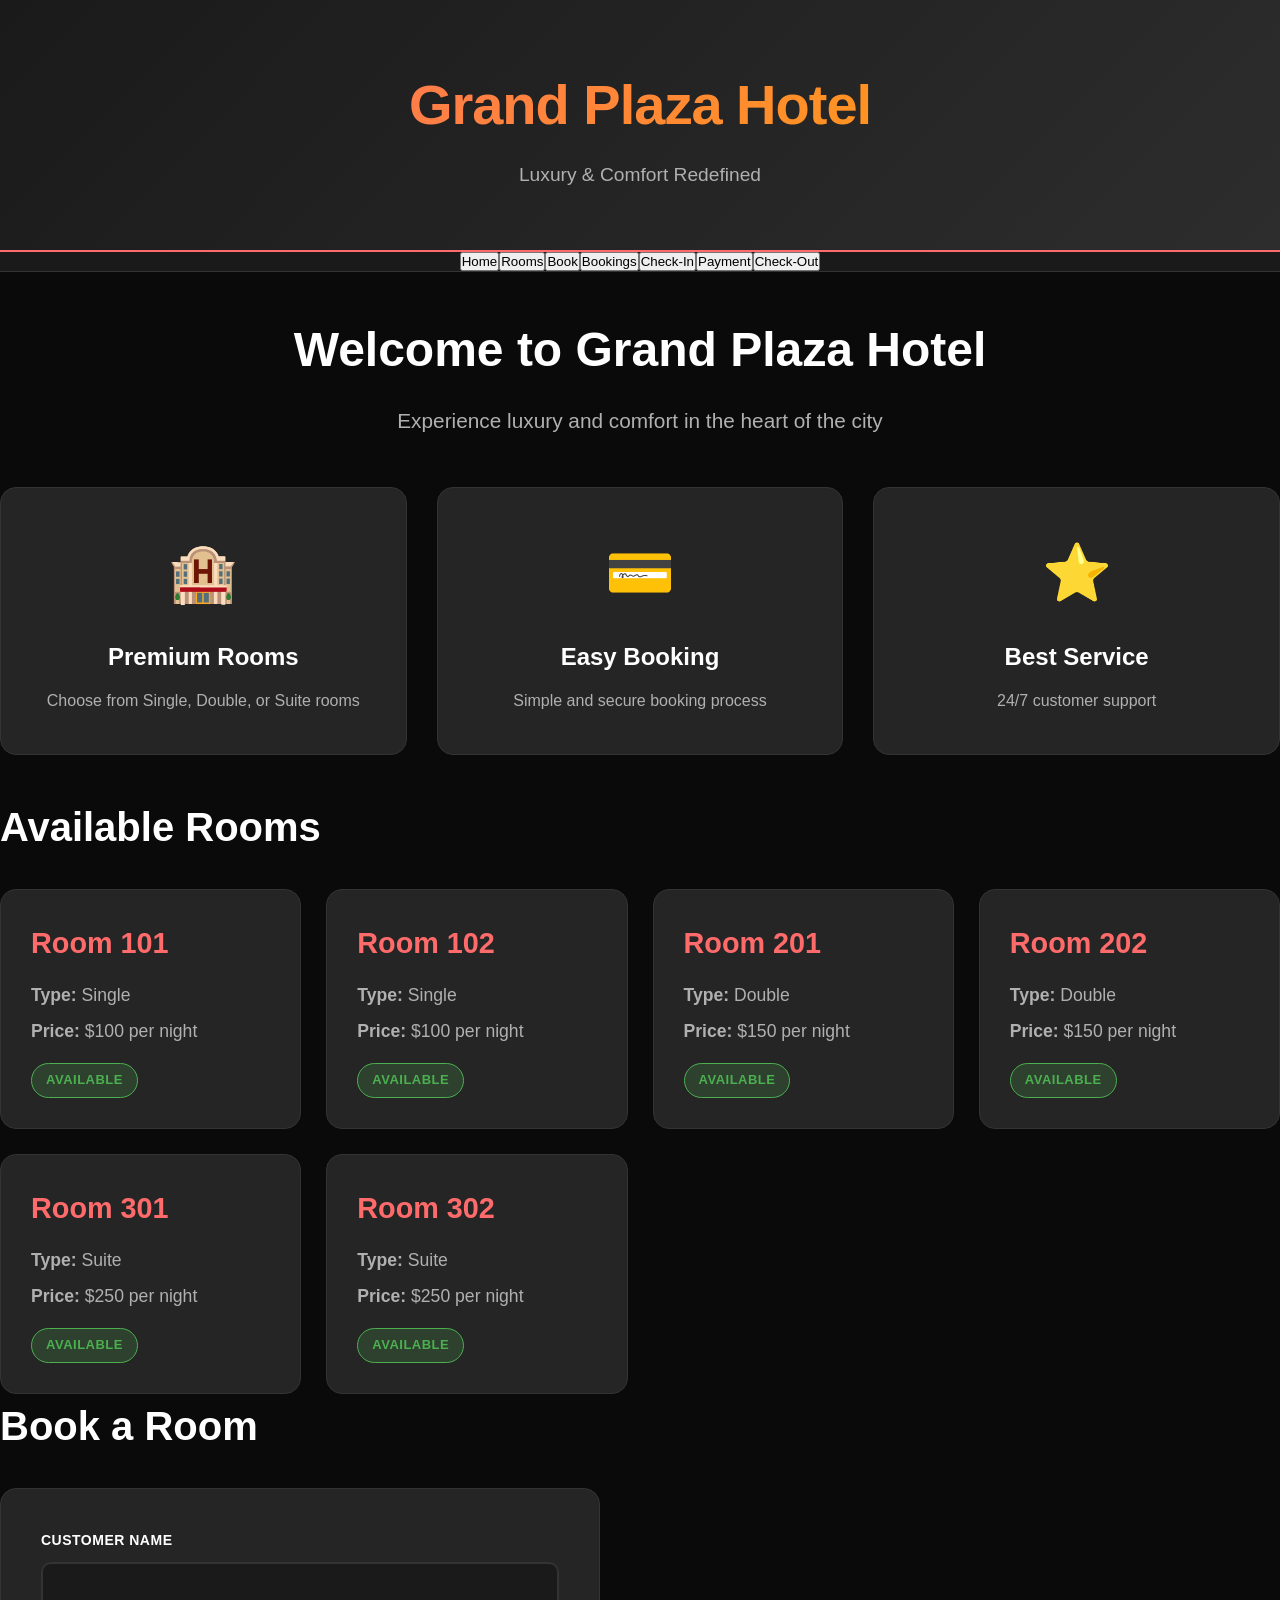
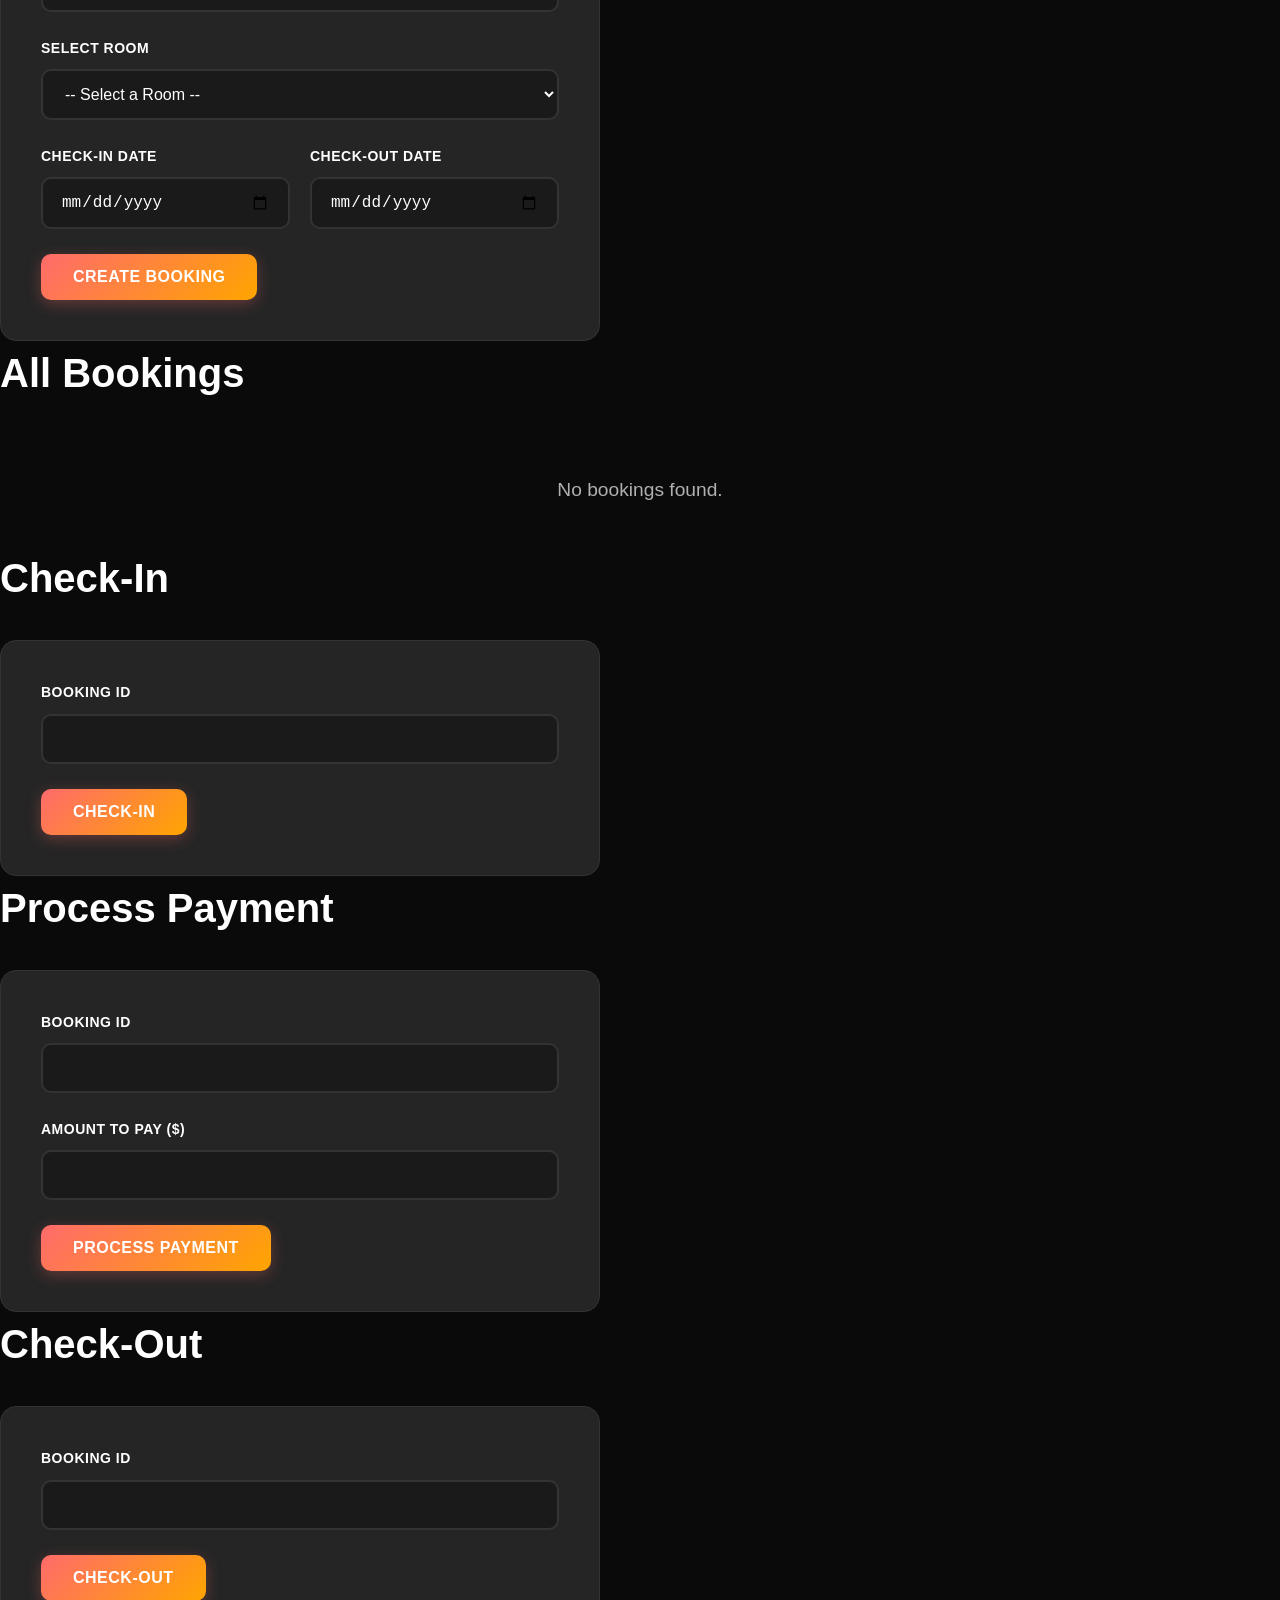
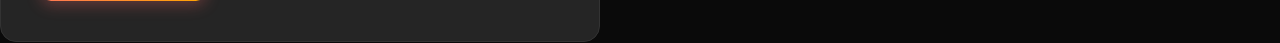
<file: index.html>
<!DOCTYPE html>
<html lang="en">
<head>
    <meta charset="UTF-8">
    <meta name="viewport" content="width=device-width, initial-scale=1.0">
    <title>Grand Plaza Hotel - Management System</title>
    <link rel="stylesheet" href="static/style.css">
</head>
<body>
    <div class="container">
        <header>
            <h1>Grand Plaza Hotel</h1>
            <p>Luxury & Comfort Redefined</p>
        </header>
        
        <nav>
            <button class="nav-btn active" onclick="showSection('home')">Home</button>
            <button class="nav-btn" onclick="showSection('rooms')">Rooms</button>
            <button class="nav-btn" onclick="showSection('book')">Book</button>
            <button class="nav-btn" onclick="showSection('bookings')">Bookings</button>
            <button class="nav-btn" onclick="showSection('checkin')">Check-In</button>
            <button class="nav-btn" onclick="showSection('payment')">Payment</button>
            <button class="nav-btn" onclick="showSection('checkout')">Check-Out</button>
        </nav>
        
        <div id="alert-container"></div>
        
        <section id="home" class="section active">
            <div class="hero">
                <h2>Welcome to Grand Plaza Hotel</h2>
                <p>Experience luxury and comfort in the heart of the city</p>
                <div class="feature-cards">
                    <div class="feature-card">
                        <div class="icon">🏨</div>
                        <h3>Premium Rooms</h3>
                        <p>Choose from Single, Double, or Suite rooms</p>
                    </div>
                    <div class="feature-card">
                        <div class="icon">💳</div>
                        <h3>Easy Booking</h3>
                        <p>Simple and secure booking process</p>
                    </div>
                    <div class="feature-card">
                        <div class="icon">⭐</div>
                        <h3>Best Service</h3>
                        <p>24/7 customer support</p>
                    </div>
                </div>
            </div>
        </section>
        
        <section id="rooms" class="section">
            <h2>Available Rooms</h2>
            <div id="rooms-list"></div>
        </section>
        
        <section id="book" class="section">
            <h2>Book a Room</h2>
            <form id="booking-form" class="form">
                <div class="form-group">
                    <label for="customer_name">Customer Name</label>
                    <input type="text" id="customer_name" required>
                </div>
                
                <div class="form-group">
                    <label for="room_select">Select Room</label>
                    <select id="room_select" required>
                        <option value="">-- Select a Room --</option>
                    </select>
                </div>
                
                <div class="form-row">
                    <div class="form-group">
                        <label for="check_in">Check-In Date</label>
                        <input type="date" id="check_in" required>
                    </div>
                    
                    <div class="form-group">
                        <label for="check_out">Check-Out Date</label>
                        <input type="date" id="check_out" required>
                    </div>
                </div>
                
                <div id="price-preview" class="price-preview"></div>
                
                <button type="submit" class="btn btn-primary">Create Booking</button>
            </form>
        </section>
        
        <section id="bookings" class="section">
            <h2>All Bookings</h2>
            <div id="bookings-list"></div>
        </section>
        
        <section id="checkin" class="section">
            <h2>Check-In</h2>
            <form id="checkin-form" class="form">
                <div class="form-group">
                    <label for="checkin_booking_id">Booking ID</label>
                    <input type="number" id="checkin_booking_id" required>
                </div>
                <button type="submit" class="btn btn-primary">Check-In</button>
            </form>
        </section>
        
        <section id="payment" class="section">
            <h2>Process Payment</h2>
            <form id="payment-form" class="form">
                <div class="form-group">
                    <label for="payment_booking_id">Booking ID</label>
                    <input type="number" id="payment_booking_id" required>
                </div>
                <div class="form-group">
                    <label for="amount_paid">Amount to Pay ($)</label>
                    <input type="number" id="amount_paid" step="0.01" required>
                </div>
                <button type="submit" class="btn btn-primary">Process Payment</button>
            </form>
        </section>
        
        <section id="checkout" class="section">
            <h2>Check-Out</h2>
            <form id="checkout-form" class="form">
                <div class="form-group">
                    <label for="checkout_booking_id">Booking ID</label>
                    <input type="number" id="checkout_booking_id" required>
                </div>
                <button type="submit" class="btn btn-primary">Check-Out</button>
            </form>
        </section>
    </div>
    
    <script src="static/script.js"></script>
</body>
</html>
</file>
<file: static/style.css>
* {
    margin: 0;
    padding: 0;
    box-sizing: border-box;
}

:root {
    --bg-primary: #0a0a0a;
    --bg-secondary: #1a1a1a;
    --bg-card: #252525;
    --text-primary: #ffffff;
    --text-secondary: #b0b0b0;
    --accent: #ff6b6b;
    --accent-hover: #ff5252;
    --success: #4caf50;
    --warning: #ff9800;
    --danger: #f44336;
    --border: #333333;
}

body {
    font-family: 'Inter', -apple-system, BlinkMacSystemFont, 'Segoe UI', sans-serif;
    background: var(--bg-primary);
    color: var(--text-primary);
    line-height: 1.6;
    min-height: 100vh;
}

.container {
    max-width: 1400px;
    margin: 0 auto;
}

header {
    background: linear-gradient(135deg, #1a1a1a 0%, #2d2d2d 100%);
    padding: 60px 30px;
    text-align: center;
    border-bottom: 2px solid var(--accent);
}

header h1 {
    font-size: 3.5em;
    font-weight: 700;
    letter-spacing: -1px;
    margin-bottom: 10px;
    background: linear-gradient(135deg, #ff6b6b, #ffa500);
    -webkit-background-clip: text;
    -webkit-text-fill-color: transparent;
    background-clip: text;
}

header p {
    font-size: 1.2em;
    color: var(--text-secondary);
    font-weight: 300;
}

nav {
    background: var(--bg-secondary);
    padding: 0;
    display: flex;
    justify-content: center;
    flex-wrap: wrap;
    border-bottom: 1px solid var(--border);
    position: sticky;
    top: 0;
    z-index: 100;
}

nav a {
    color: var(--text-secondary);
    text-decoration: none;
    padding: 18px 28px;
    font-size: 15px;
    font-weight: 500;
    transition: all 0.3s ease;
    border-bottom: 3px solid transparent;
}

nav a:hover {
    color: var(--text-primary);
    background: rgba(255, 107, 107, 0.1);
    border-bottom-color: var(--accent);
}

.content {
    padding: 50px 30px;
    min-height: 400px;
}

.flash-messages {
    margin-bottom: 20px;
}

.flash {
    padding: 18px 24px;
    margin-bottom: 12px;
    border-radius: 12px;
    font-weight: 500;
}

.flash.success {
    background: rgba(76, 175, 80, 0.2);
    border: 1px solid var(--success);
    color: var(--success);
}

.flash.error {
    background: rgba(244, 67, 54, 0.2);
    border: 1px solid var(--danger);
    color: var(--danger);
}

h2 {
    font-size: 2.5em;
    margin-bottom: 30px;
    font-weight: 700;
    color: var(--text-primary);
}

.hero {
    text-align: center;
    padding: 40px 0;
}

.hero h2 {
    font-size: 3em;
    margin-bottom: 15px;
}

.hero > p {
    font-size: 1.3em;
    color: var(--text-secondary);
    margin-bottom: 50px;
}

.feature-cards {
    display: grid;
    grid-template-columns: repeat(auto-fit, minmax(280px, 1fr));
    gap: 30px;
    margin-top: 50px;
}

.feature-card {
    background: var(--bg-card);
    padding: 40px 30px;
    border-radius: 16px;
    border: 1px solid var(--border);
    transition: all 0.3s ease;
}

.feature-card:hover {
    transform: translateY(-8px);
    border-color: var(--accent);
    box-shadow: 0 12px 40px rgba(255, 107, 107, 0.2);
}

.feature-card .icon {
    font-size: 3.5em;
    margin-bottom: 20px;
}

.feature-card h3 {
    font-size: 1.5em;
    margin-bottom: 12px;
    color: var(--text-primary);
}

.feature-card p {
    color: var(--text-secondary);
    font-size: 1em;
}

.form {
    max-width: 600px;
    background: var(--bg-card);
    padding: 40px;
    border-radius: 16px;
    border: 1px solid var(--border);
}

.form-group {
    margin-bottom: 25px;
}

.form-row {
    display: grid;
    grid-template-columns: 1fr 1fr;
    gap: 20px;
}

.form-group label {
    display: block;
    margin-bottom: 10px;
    font-weight: 600;
    color: var(--text-primary);
    font-size: 14px;
    text-transform: uppercase;
    letter-spacing: 0.5px;
}

.form-group input,
.form-group select {
    width: 100%;
    padding: 14px 18px;
    background: var(--bg-secondary);
    border: 2px solid var(--border);
    border-radius: 10px;
    color: var(--text-primary);
    font-size: 16px;
    transition: all 0.3s ease;
}

.form-group select option {
    background: var(--bg-secondary);
    color: var(--text-primary);
    padding: 10px;
}

.form-group input:focus,
.form-group select:focus {
    outline: none;
    border-color: var(--accent);
    background: var(--bg-primary);
}

.btn {
    padding: 14px 32px;
    border: none;
    border-radius: 10px;
    font-size: 16px;
    font-weight: 600;
    cursor: pointer;
    transition: all 0.3s ease;
    text-transform: uppercase;
    letter-spacing: 0.5px;
}

.btn-primary {
    background: linear-gradient(135deg, var(--accent), #ffa500);
    color: white;
    box-shadow: 0 4px 15px rgba(255, 107, 107, 0.3);
}

.btn-primary:hover {
    transform: translateY(-2px);
    box-shadow: 0 6px 25px rgba(255, 107, 107, 0.5);
}

.rooms-grid {
    display: grid;
    grid-template-columns: repeat(auto-fit, minmax(300px, 1fr));
    gap: 25px;
}

.room-card {
    background: var(--bg-card);
    border: 1px solid var(--border);
    border-radius: 16px;
    padding: 30px;
    transition: all 0.3s ease;
}

.room-card:hover {
    border-color: var(--accent);
    transform: translateX(5px);
}

.room-card h3 {
    color: var(--accent);
    font-size: 1.8em;
    margin-bottom: 15px;
}

.room-card p {
    color: var(--text-secondary);
    margin-bottom: 8px;
    font-size: 1.1em;
}

.badge {
    display: inline-block;
    padding: 6px 14px;
    border-radius: 20px;
    font-size: 13px;
    font-weight: 600;
    text-transform: uppercase;
    letter-spacing: 0.5px;
    margin-right: 8px;
    margin-top: 10px;
}

.badge-success {
    background: rgba(76, 175, 80, 0.2);
    color: var(--success);
    border: 1px solid var(--success);
}

.badge-warning {
    background: rgba(255, 152, 0, 0.2);
    color: var(--warning);
    border: 1px solid var(--warning);
}

.badge-danger {
    background: rgba(244, 67, 54, 0.2);
    color: var(--danger);
    border: 1px solid var(--danger);
}

.badge-info {
    background: rgba(33, 150, 243, 0.2);
    color: #2196f3;
    border: 1px solid #2196f3;
}

.table-container {
    background: var(--bg-card);
    border-radius: 16px;
    overflow: hidden;
    border: 1px solid var(--border);
}

table {
    width: 100%;
    border-collapse: collapse;
}

table th,
table td {
    padding: 18px;
    text-align: left;
    border-bottom: 1px solid var(--border);
}

table th {
    background: var(--bg-secondary);
    color: var(--accent);
    font-weight: 600;
    text-transform: uppercase;
    font-size: 13px;
    letter-spacing: 0.5px;
}

table tr:hover {
    background: rgba(255, 107, 107, 0.05);
}

.empty-message {
    color: var(--text-secondary);
    font-size: 1.2em;
    text-align: center;
    padding: 40px;
}

@media (max-width: 768px) {
    header h1 {
        font-size: 2.5em;
    }
    
    .form-row {
        grid-template-columns: 1fr;
    }
    
    .feature-cards {
        grid-template-columns: 1fr;
    }
    
    .rooms-grid {
        grid-template-columns: 1fr;
    }
}


.price-preview {
    background: rgba(255, 107, 107, 0.1);
    border: 1px solid var(--accent);
    padding: 20px;
    border-radius: 10px;
    margin-bottom: 20px;
    font-size: 1.2em;
    color: var(--accent);
    font-weight: 600;
    display: none;
}

.price-preview:not(:empty) {
    display: block;
}

.rooms-grid {
    display: grid;
    grid-template-columns: repeat(auto-fit, minmax(300px, 1fr));
    gap: 25px;
}
</file>
